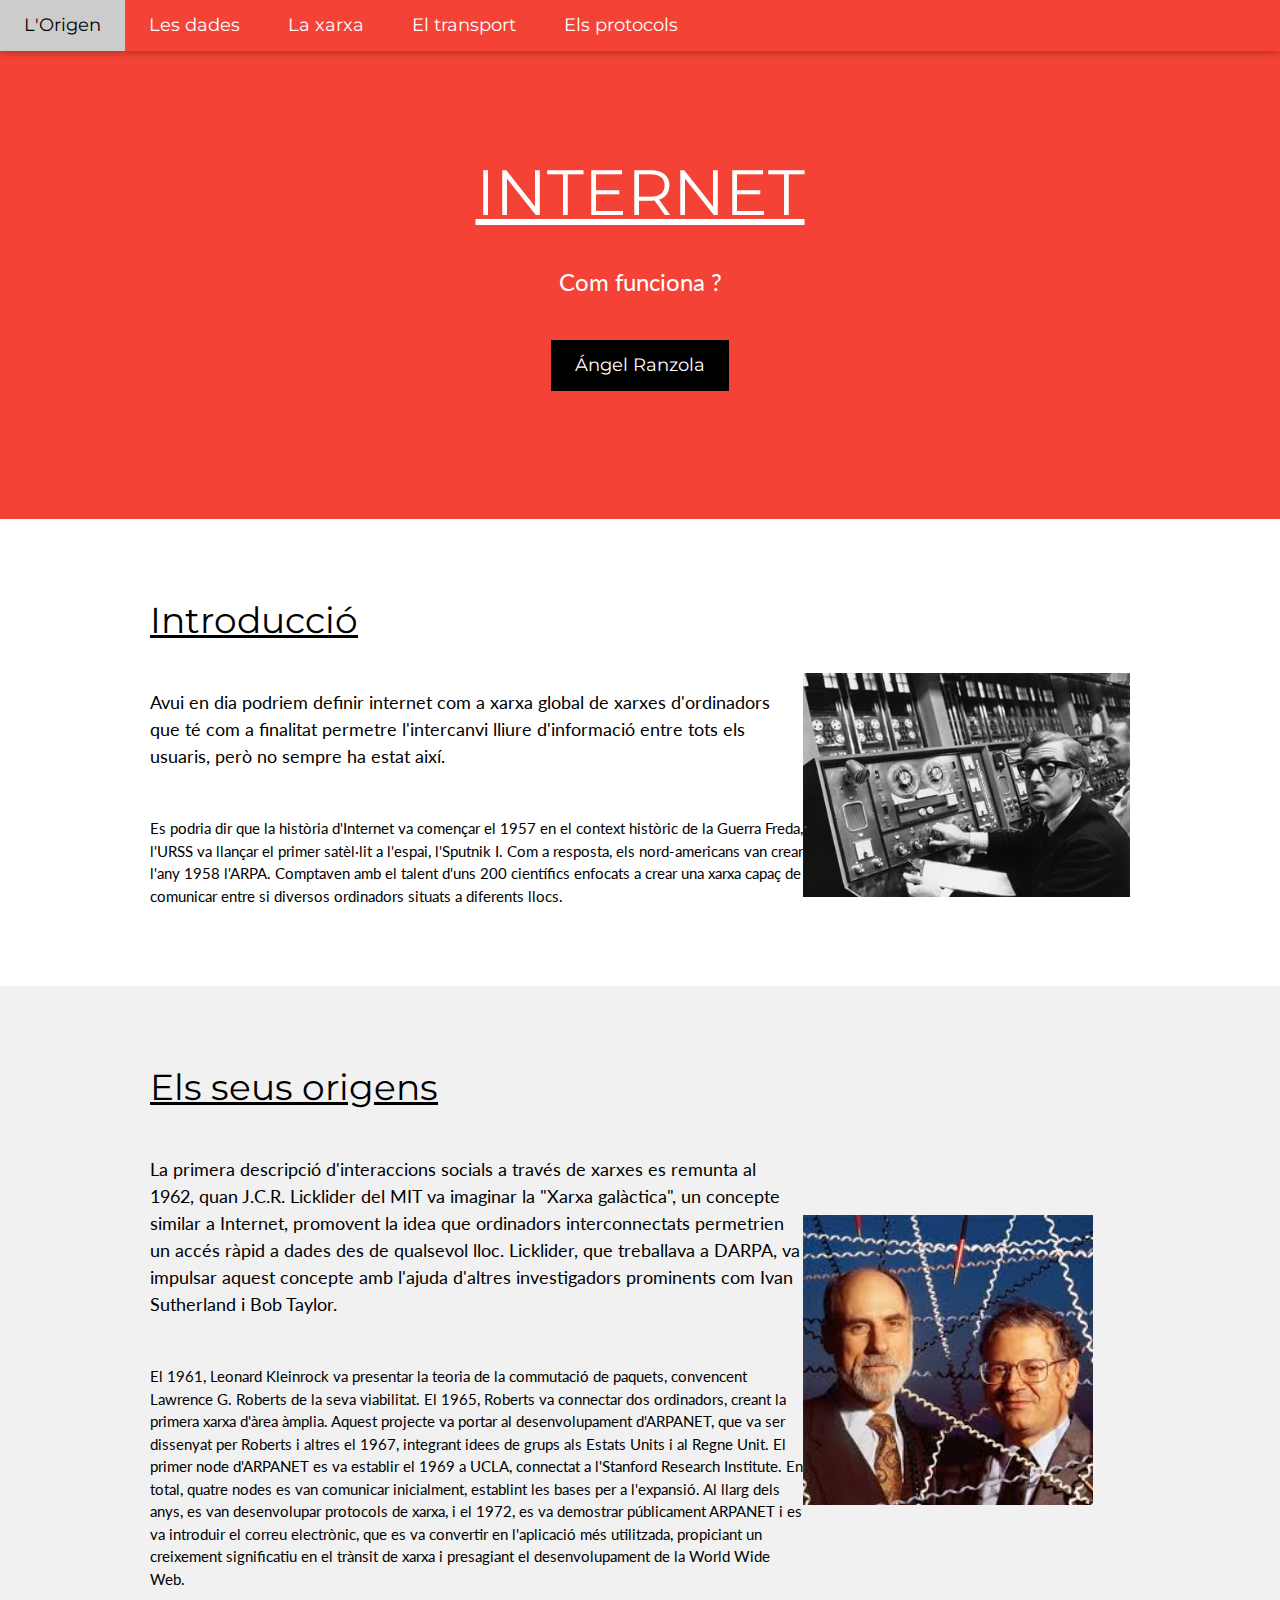
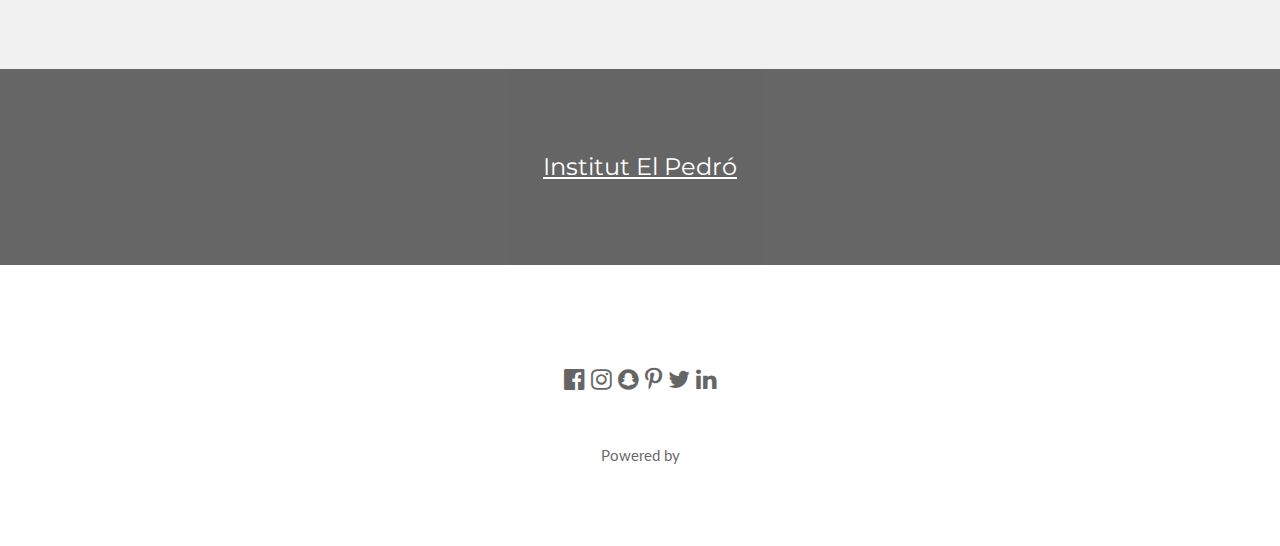
<file: index.html>
<!DOCTYPE html>
<html lang="en">
  <head>
    <title>W3.CSS Template</title>
    <meta charset="UTF-8" />
    <meta name="viewport" content="width=device-width, initial-scale=1" />
    <link rel="stylesheet" href="https://www.w3schools.com/w3css/4/w3.css" />
    <link
      rel="stylesheet"
      href="https://fonts.googleapis.com/css?family=Lato"
    />
    <link
      rel="stylesheet"
      href="https://fonts.googleapis.com/css?family=Montserrat"
    />
    <link
      rel="stylesheet"
      href="https://cdnjs.cloudflare.com/ajax/libs/font-awesome/4.7.0/css/font-awesome.min.css"
    />
    <link
    rel="stylesheet"
    href="styles.css"
    />
    <style>
      body,
      h1,
      h2,
      h3,
      h4,
      h5,
      h6 {
        font-family: "Lato", sans-serif;
      }
      .w3-bar,
      h1,
      button {
        font-family: "Montserrat", sans-serif;
      }
      .fa-anchor,
      .fa-coffee {
        font-size: 200px;
      }
    </style>
  </head>
  <body>
    <!-- Navbar -->
    <div class="w3-top">
      <div class="w3-bar w3-red w3-card w3-left-align w3-large">
        <a
          class="w3-bar-item w3-button w3-hide-medium w3-hide-large w3-right w3-padding-large w3-hover-white w3-large w3-red"
          href="javascript:void(0);"
          onclick="myFunction()"
          title="Toggle Navigation Menu"
          ><i class="fa fa-bars"></i
        ></a>
        <a
          href="index.html"
          class="w3-bar-item w3-button w3-padding-large w3-white"
          >L'Origen</a
        >
        <a
          href="Dades.html"
          class="w3-bar-item w3-button w3-hide-small w3-padding-large w3-hover-white"
          >Les dades</a
        >
        <a
          href="Xarxa.html"
          class="w3-bar-item w3-button w3-hide-small w3-padding-large w3-hover-white"
          >La xarxa</a
        >
        <a
          href="Transport.html"
          class="w3-bar-item w3-button w3-hide-small w3-padding-large w3-hover-white"
          >El transport</a
        >
        <a
          href="Protocols.html"
          class="w3-bar-item w3-button w3-hide-small w3-padding-large w3-hover-white"
          >Els protocols</a
        >
      </div>

      <!-- Navbar on small screens -->
      <div
        id="navDemo"
        class="w3-bar-block w3-white w3-hide w3-hide-large w3-hide-medium w3-large"
      >
        <a href="Dades.html" class="w3-bar-item w3-button w3-padding-large"
          >Les dades</a
        >
        <a href="Xarxa.html" class="w3-bar-item w3-button w3-padding-large"
          >La xarxa</a
        >
        <a href="Transport.html" class="w3-bar-item w3-button w3-padding-large"
          >El transport</a
        >
        <a href="Protocols.html" class="w3-bar-item w3-button w3-padding-large"
          >Els protocols</a
        >
      </div>
    </div>

    <!-- Header -->
    <header class="w3-container w3-red w3-center" style="padding: 128px 16px">
      <h1 class="w3-margin w3-jumbo">INTERNET</h1>
      <p class="w3-xlarge">Com funciona ?</p>
      <button
        class="w3-button w3-black w3-padding-large w3-large w3-margin-top"
      >
        Ángel Ranzola
      </button>
    </header>

    <!-- First Grid -->
    <div class="w3-row-padding w3-padding-64 w3-container">
      <div class="w3-content">
        <div class="w3-twothird">
          <h1>Introducció</h1>
          <h5 class="w3-padding-32">
            Avui en dia podriem definir internet com a xarxa global de xarxes
            d'ordinadors que té com a finalitat permetre l'intercanvi lliure
            d'informació entre tots els usuaris, però no sempre ha estat així.
          </h5>

          <p class="w3-text-black">
            Es podria dir que la història d'Internet va començar el 1957 en el
            context històric de la Guerra Freda, l'URSS va llançar el primer
            satèl·lit a l'espai, l'Sputnik I. Com a resposta, els nord-americans
            van crear l'any 1958 l'ARPA. Comptaven amb el talent d'uns 200
            científics enfocats a crear una xarxa capaç de comunicar entre si
            diversos ordinadors situats a diferents llocs.
          </p>
        </div>
        <div class= "">
        <br><br><br><br>
<img src="imatge/foto internet guerra fria.webp"
width=""
height=""
      
        <div class="w3-third w3-center"></div>
      </div>
    </div>
  </div>

    <!-- Second Grid -->
    <div class="w3-row-padding w3-light-grey w3-padding-64 w3-container">
      <div class="w3-content">
        <div class="w3-third w3-center">
        </div>
       
       
        <div class="w3-twothird">
          <h1>Els seus origens</h1>
          <h5 class="w3-padding-32">
            La primera descripció d'interaccions socials a través de xarxes es remunta al 1962, quan J.C.R. Licklider del MIT va imaginar la "Xarxa galàctica", un concepte similar a Internet, promovent la idea que ordinadors interconnectats permetrien un accés ràpid a dades des de qualsevol lloc. Licklider, que treballava a DARPA, va impulsar aquest concepte amb l'ajuda d'altres investigadors prominents com Ivan Sutherland i Bob Taylor.
          </h5>

          <p class="w3-text-black">
            El 1961, Leonard Kleinrock va presentar la teoria de la commutació de paquets, convencent Lawrence G. Roberts de la seva viabilitat. El 1965, Roberts va connectar dos ordinadors, creant la primera xarxa d'àrea àmplia. Aquest projecte va portar al desenvolupament d'ARPANET, que va ser dissenyat per Roberts i altres el 1967, integrant idees de grups als Estats Units i al Regne Unit.
            
            El primer node d'ARPANET es va establir el 1969 a UCLA, connectat a l'Stanford Research Institute. En total, quatre nodes es van comunicar inicialment, establint les bases per a l'expansió. Al llarg dels anys, es van desenvolupar protocols de xarxa, i el 1972, es va demostrar públicament ARPANET i es va introduir el correu electrònic, que es va convertir en l'aplicació més utilitzada, propiciant un creixement significatiu en el trànsit de xarxa i presagiant el desenvolupament de la World Wide Web.
          </p>
        </div>
        <div class= "espaiat">
        <br><br><br><br><br><br>
        <img src="imatge/foto mes vertical de informatica bob khan.jpeg"
        width="290"
        >
        </div>
      </div>
    </div>

    <div class="w3-container w3-black w3-center w3-opacity w3-padding-64">
      <h1 class="w3-margin w3-xlarge">Institut El Pedró</h1>
    </div>

    <!-- Footer -->
    <footer class="w3-container w3-padding-64 w3-center w3-opacity">
      <div class="w3-xlarge w3-padding-32">
        <i class="fa fa-facebook-official w3-hover-opacity"></i>
        <i class="fa fa-instagram w3-hover-opacity"></i>
        <i class="fa fa-snapchat w3-hover-opacity"></i>
        <i class="fa fa-pinterest-p w3-hover-opacity"></i>
        <i class="fa fa-twitter w3-hover-opacity"></i>
        <i class="fa fa-linkedin w3-hover-opacity"></i>
      </div>
      <p>
        Powered by
</file>
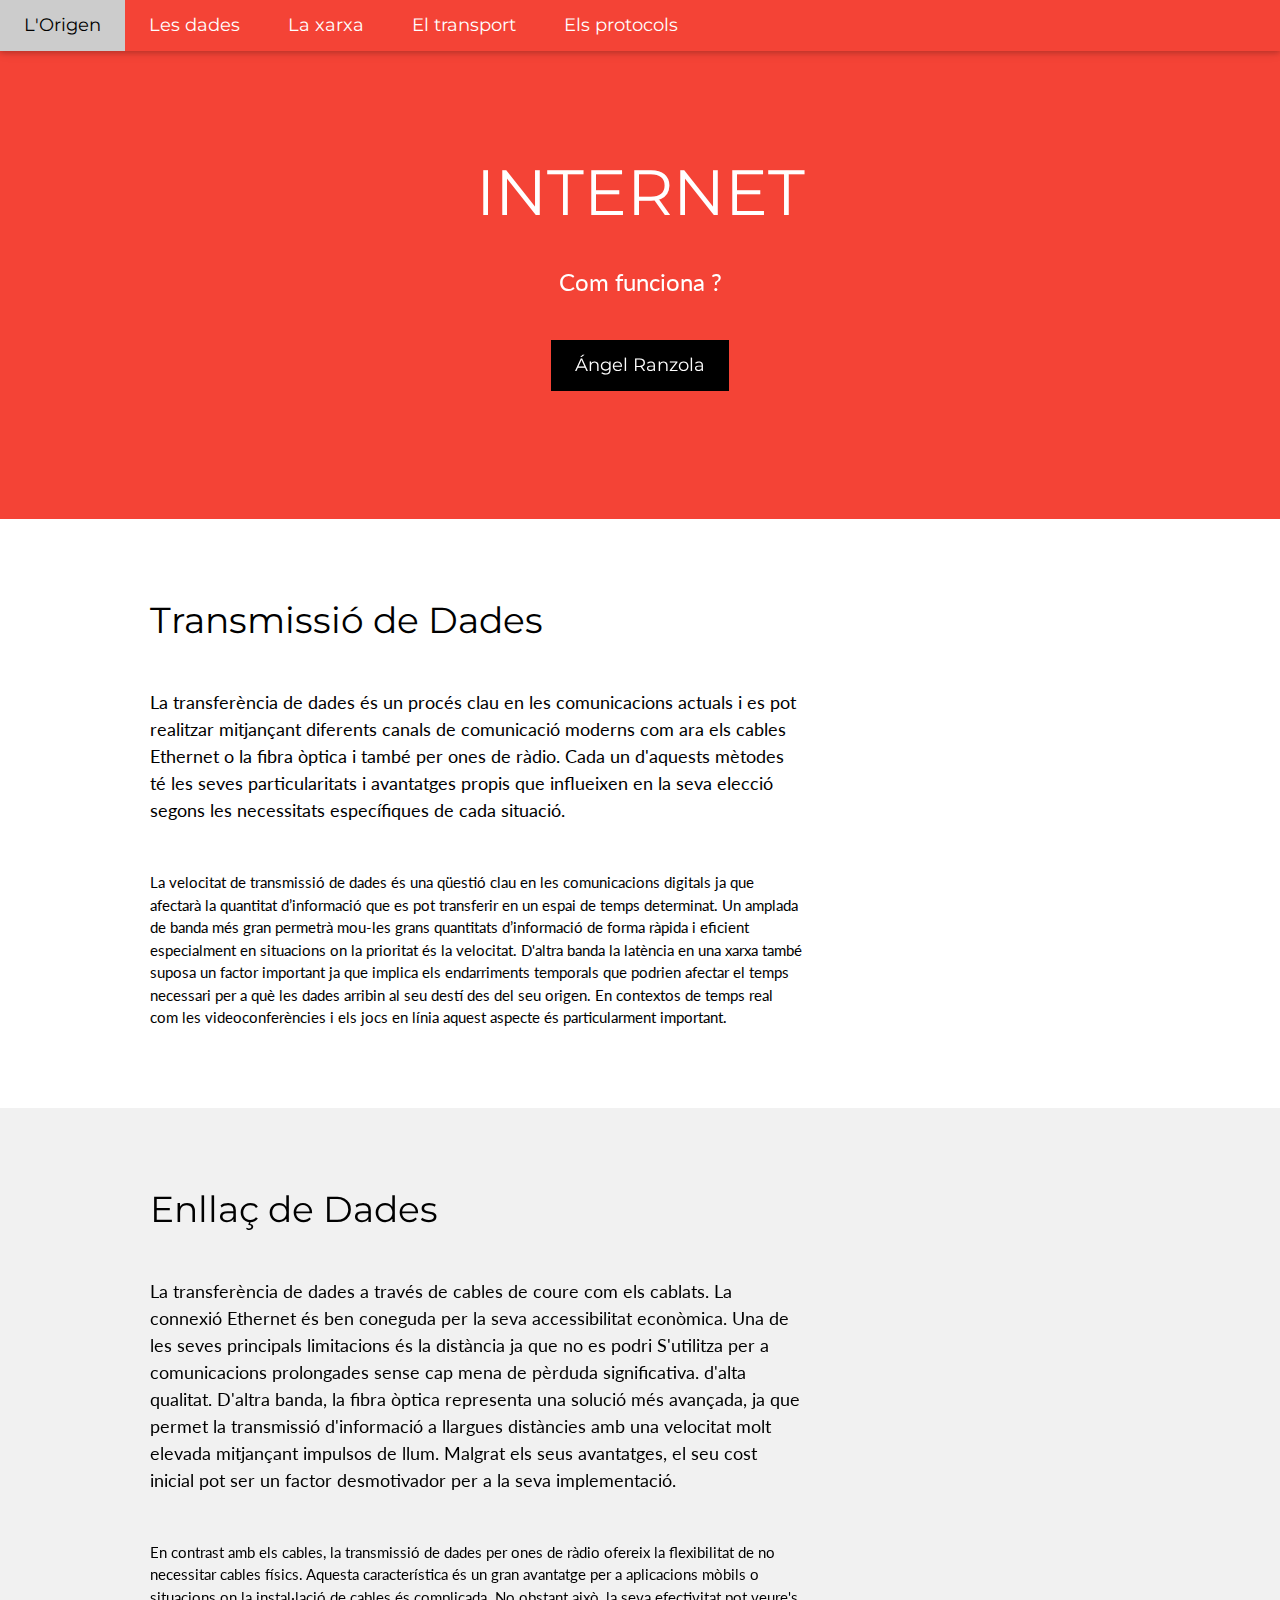
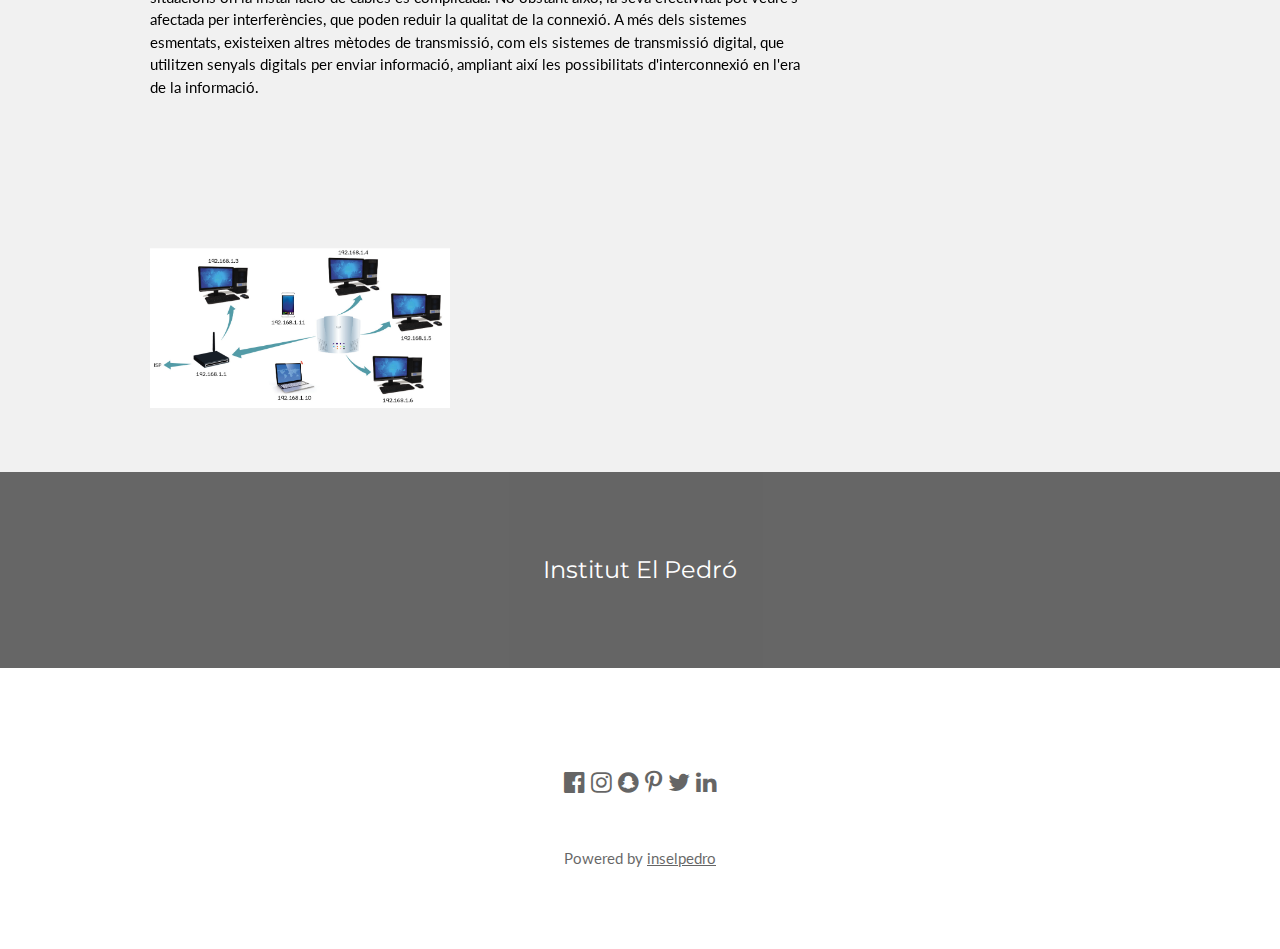
<file: Dades.html>
<!DOCTYPE html>
<html lang="en">
  <head>
    <title>W3.CSS Template</title>
    <meta charset="UTF-8" />
    <meta name="viewport" content="width=device-width, initial-scale=1" />
    <link rel="stylesheet" href="https://www.w3schools.com/w3css/4/w3.css" />
    <link
      rel="stylesheet"
      href="https://fonts.googleapis.com/css?family=Lato"
    />
    <link
      rel="stylesheet"
      href="https://fonts.googleapis.com/css?family=Montserrat"
    />
    <link
      rel="stylesheet"
      href="https://cdnjs.cloudflare.com/ajax/libs/font-awesome/4.7.0/css/font-awesome.min.css"
    />
    <style>
      body,
      h1,
      h2,
      h3,
      h4,
      h5,
      h6 {
        font-family: "Lato", sans-serif;
      }
      .w3-bar,
      h1,
      button {
        font-family: "Montserrat", sans-serif;
      }
      .fa-anchor,
      .fa-coffee {
        font-size: 200px;
      }
    </style>
  </head>
  <body>
    <!-- Navbar -->
    <div class="w3-top">
      <div class="w3-bar w3-red w3-card w3-left-align w3-large">
        <a
          class="w3-bar-item w3-button w3-hide-medium w3-hide-large w3-right w3-padding-large w3-hover-white w3-large w3-red"
          href="javascript:void(0);"
          onclick="myFunction()"
          title="Toggle Navigation Menu"
          ><i class="fa fa-bars"></i
        ></a>
        <a
          href="index.html"
          class="w3-bar-item w3-button w3-padding-large w3-white"
          >L'Origen</a
        >
        <a
          href="Dades.html"
          class="w3-bar-item w3-button w3-hide-small w3-padding-large w3-hover-white"
          >Les dades</a
        >
        <a
          href="Xarxa.html"
          class="w3-bar-item w3-button w3-hide-small w3-padding-large w3-hover-white"
          >La xarxa</a
        >
        <a
          href="Transport.html"
          class="w3-bar-item w3-button w3-hide-small w3-padding-large w3-hover-white"
          >El transport</a
        >
        <a
          href="Protocols.html"
          class="w3-bar-item w3-button w3-hide-small w3-padding-large w3-hover-white"
          >Els protocols</a
        >
      </div>

      <!-- Navbar on small screens -->
      <div
        id="navDemo"
        class="w3-bar-block w3-white w3-hide w3-hide-large w3-hide-medium w3-large"
      >
        <a href="Dades.html" class="w3-bar-item w3-button w3-padding-large"
          >Les dades</a
        >
        <a href="Xarxa.html" class="w3-bar-item w3-button w3-padding-large"
          >La xarxa</a
        >
        <a href="Transport.html" class="w3-bar-item w3-button w3-padding-large"
          >El transport</a
        >
        <a href="Protocols.html" class="w3-bar-item w3-button w3-padding-large"
          >Els protocols</a
        >
      </div>
    </div>

    <!-- Header -->
    <header class="w3-container w3-red w3-center" style="padding: 128px 16px">
      <h1 class="w3-margin w3-jumbo">INTERNET</h1>
      <p class="w3-xlarge">Com funciona ?</p>
      <button
        class="w3-button w3-black w3-padding-large w3-large w3-margin-top"
      >
        Ángel Ranzola
      </button>
    </header>

    <!-- First Grid -->
    <div class="w3-row-padding w3-padding-64 w3-container">
      <div class="w3-content">
        <div class="w3-twothird">
          <h1>Transmissió de Dades</h1>
          <h5 class="w3-padding-32">
            La transferència de dades és un procés clau en les comunicacions
            actuals i es pot realitzar mitjançant diferents canals de
            comunicació moderns com ara els cables Ethernet o la fibra òptica i
            també per ones de ràdio. Cada un d'aquests mètodes té les seves
            particularitats i avantatges propis que influeixen en la seva
            elecció segons les necessitats específiques de cada situació.
          </h5>

          <p class="w3-text-black">
            La velocitat de transmissió de dades és una qüestió clau en les
            comunicacions digitals ja que afectarà la quantitat d’informació que
            es pot transferir en un espai de temps determinat. Un amplada de
            banda més gran permetrà mou-les grans quantitats d’informació de
            forma ràpida i eficient especialment en situacions on la prioritat
            és la velocitat. D'altra banda la latència en una xarxa també suposa
            un factor important ja que implica els endarriments temporals que
            podrien afectar el temps necessari per a què les dades arribin al
            seu destí des del seu origen. En contextos de temps real com les
            videoconferències i els jocs en línia aquest aspecte és
            particularment important.
          </p>
        </div>
        <br><br><br><br><br>
        <div class="w3-third w3-center">
          <iframe width="560" height="315" src="https://www.youtube.com/embed/ZhEf7e4kopM?si=B4VVkpeeT-XYyfg-" title="YouTube video player" frameborder="0" allow="accelerometer; autoplay; clipboard-write; encrypted-media; gyroscope; picture-in-picture; web-share" referrerpolicy="strict-origin-when-cross-origin" allowfullscreen></iframe>
        </div>
      </div>
    </div>

    <!-- Second Grid -->
    <div class="w3-row-padding w3-light-grey w3-padding-64 w3-container">
      <div class="w3-content">
        <div class="w3-third w3-center">
        </div>
       
       
        <div class="w3-twothird">
          <h1>Enllaç de Dades</h1>
          <h5 class="w3-padding-32">
            La transferència de dades a través de cables de coure com els
            cablats. La connexió Ethernet és ben coneguda per la seva
            accessibilitat econòmica. Una de les seves principals limitacions és
            la distància ja que no es podri S'utilitza per a comunicacions
            prolongades sense cap mena de pèrduda significativa. d'alta
            qualitat. D'altra banda, la fibra òptica representa una solució més
            avançada, ja que permet la transmissió d'informació a llargues
            distàncies amb una velocitat molt elevada mitjançant impulsos de
            llum. Malgrat els seus avantatges, el seu cost inicial pot ser un
            factor desmotivador per a la seva implementació.
          </h5>

          <p class="w3-text-black">
            En contrast amb els cables, la transmissió de dades per ones de
            ràdio ofereix la flexibilitat de no necessitar cables físics.
            Aquesta característica és un gran avantatge per a aplicacions mòbils
            o situacions on la instal·lació de cables és complicada. No obstant
            això, la seva efectivitat pot veure's afectada per interferències,
            que poden reduir la qualitat de la connexió. A més dels sistemes
            esmentats, existeixen altres mètodes de transmissió, com els
            sistemes de transmissió digital, que utilitzen senyals digitals per
            enviar informació, ampliant així les possibilitats d'interconnexió
            en l'era de la informació.
          </p>
          <div class= "espaiat">
            <br><br><br><br><br><br>
            <img src="imatge/transmisiodedades1.png"
            width="300"
            >
          </div>
        </div>
      </div>
    </div>
  

    <div class="w3-container w3-black w3-center w3-opacity w3-padding-64">
      <h1 class="w3-margin w3-xlarge">Institut El Pedró</h1>
    </div>

    <!-- Footer -->
    <footer class="w3-container w3-padding-64 w3-center w3-opacity">
      <div class="w3-xlarge w3-padding-32">
        <i class="fa fa-facebook-official w3-hover-opacity"></i>
        <i class="fa fa-instagram w3-hover-opacity"></i>
        <i class="fa fa-snapchat w3-hover-opacity"></i>
        <i class="fa fa-pinterest-p w3-hover-opacity"></i>
        <i class="fa fa-twitter w3-hover-opacity"></i>
        <i class="fa fa-linkedin w3-hover-opacity"></i>
      </div>
      <p>
        Powered by
        <a href="https://agora.xtec.cat/ieslescala/" target="_blank"
          >inselpedro</a
        >
      </p>
    </footer>

    <script>
      // Used to toggle the menu on small screens when clicking on the menu button
      function myFunction() {
        var x = document.getElementById("navDemo");
        if (x.className.indexOf("w3-show") == -1) {
          x.className += " w3-show";
        } else {
          x.className = x.className.replace(" w3-show", "");
        }
      }
    </script>
  </body>
</html>
</file>
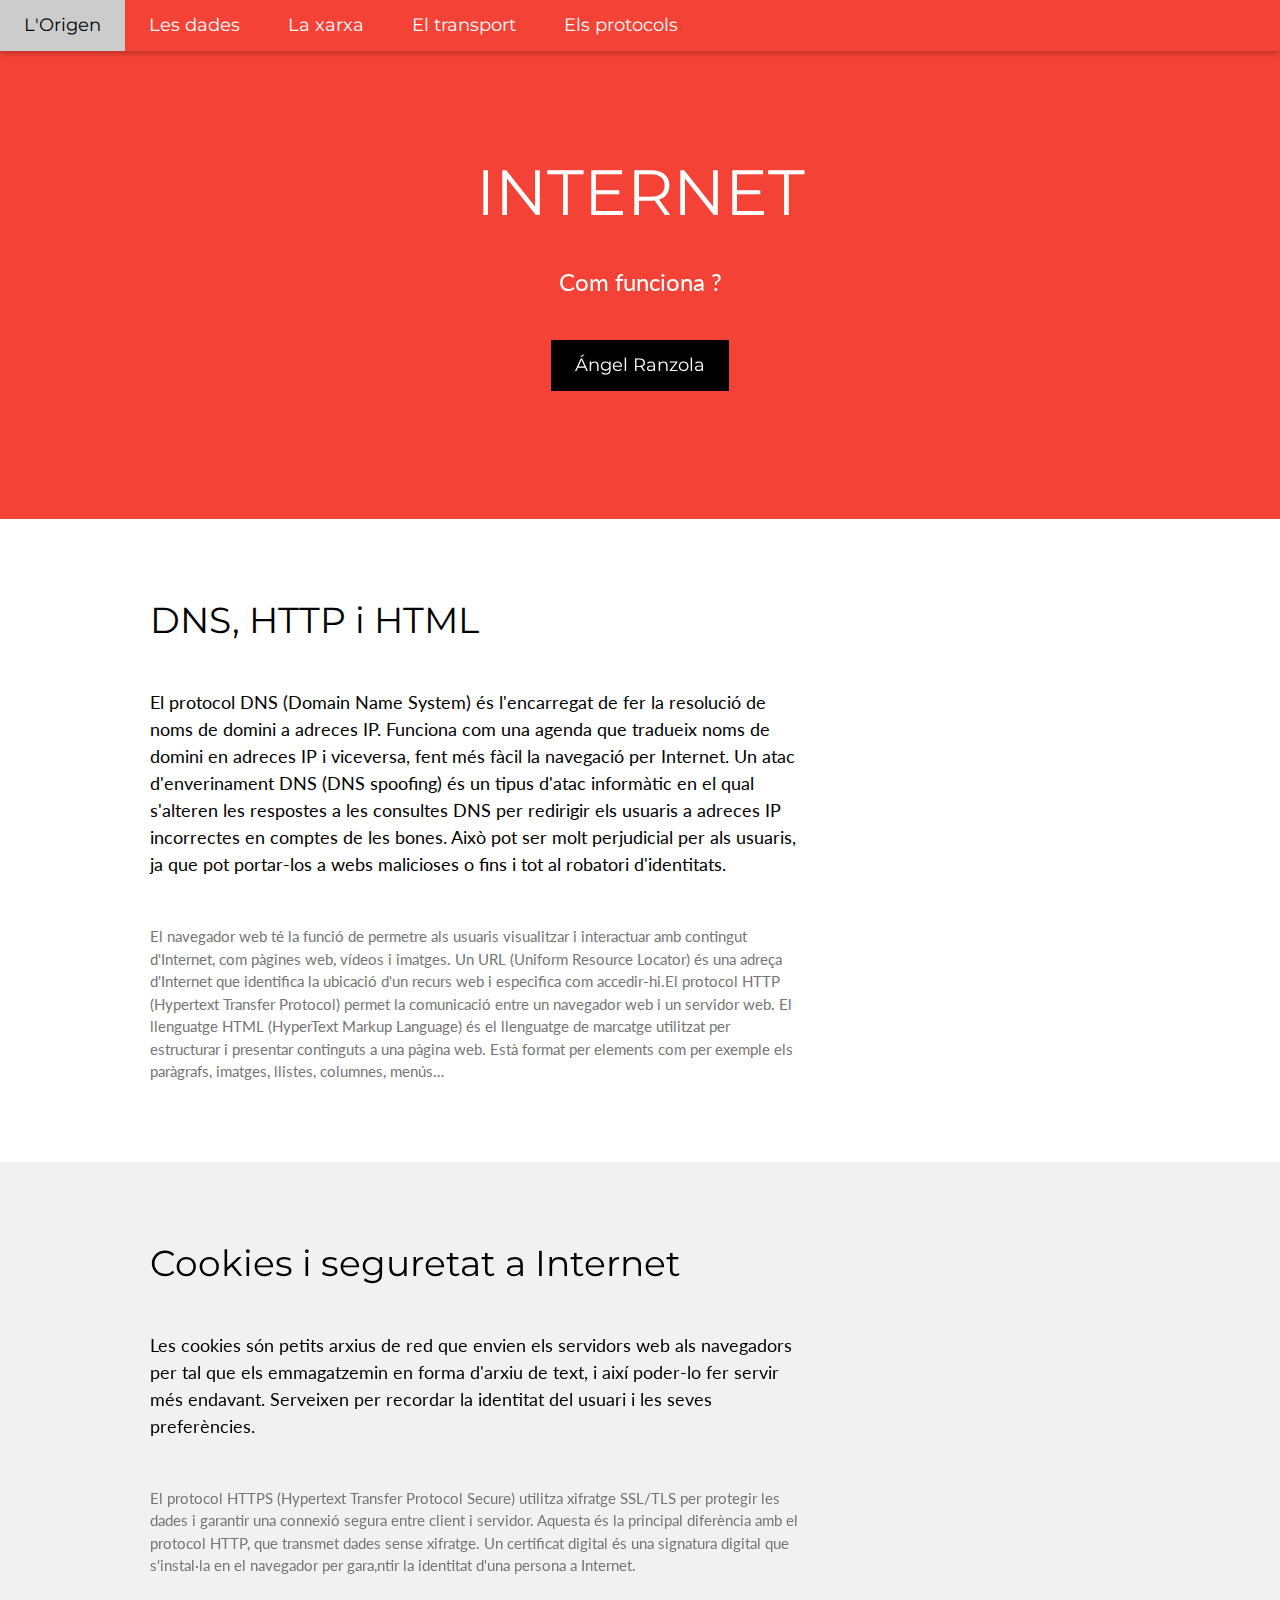
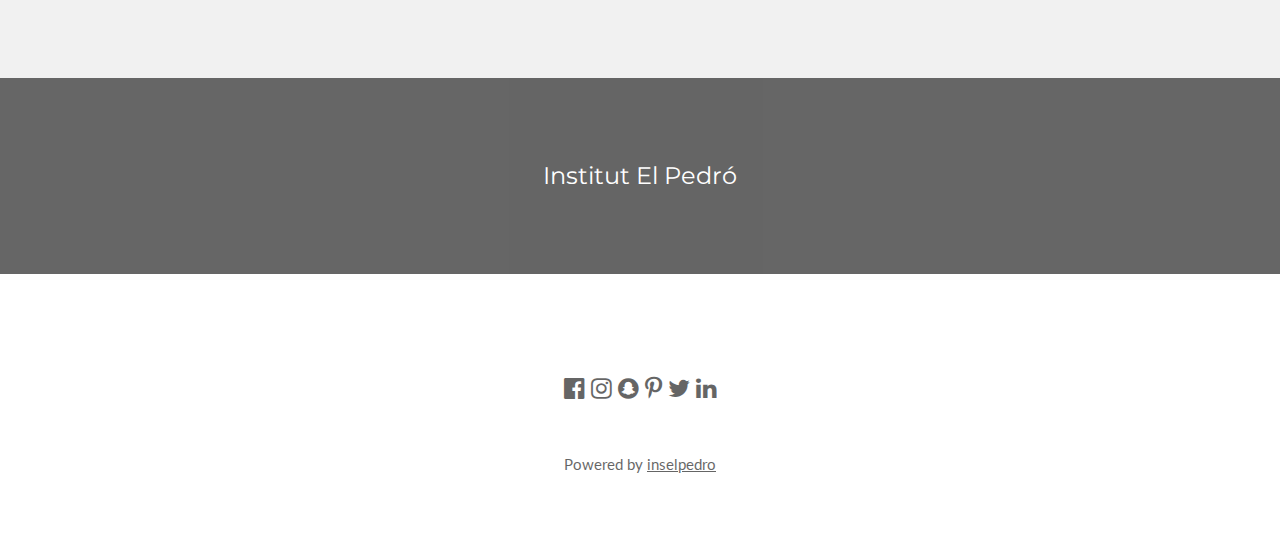
<file: Protocols.html>
<!DOCTYPE html>
<html lang="en">
  <head>
    <title>W3.CSS Template</title>
    <meta charset="UTF-8" />
    <meta name="viewport" content="width=device-width, initial-scale=1" />
    <link rel="stylesheet" href="https://www.w3schools.com/w3css/4/w3.css" />
    <link
      rel="stylesheet"
      href="https://fonts.googleapis.com/css?family=Lato"
    />
    <link
      rel="stylesheet"
      href="https://fonts.googleapis.com/css?family=Montserrat"
    />
    <link
      rel="stylesheet"
      href="https://cdnjs.cloudflare.com/ajax/libs/font-awesome/4.7.0/css/font-awesome.min.css"
    />
    <style>
      body,
      h1,
      h2,
      h3,
      h4,
      h5,
      h6 {
        font-family: "Lato", sans-serif;
      }
      .w3-bar,
      h1,
      button {
        font-family: "Montserrat", sans-serif;
      }
      .fa-anchor,
      .fa-coffee {
        font-size: 200px;
      }
    </style>
  </head>
  <body>
    <!-- Navbar -->
    <div class="w3-top">
      <div class="w3-bar w3-red w3-card w3-left-align w3-large">
        <a
          class="w3-bar-item w3-button w3-hide-medium w3-hide-large w3-right w3-padding-large w3-hover-white w3-large w3-red"
          href="javascript:void(0);"
          onclick="myFunction()"
          title="Toggle Navigation Menu"
          ><i class="fa fa-bars"></i
        ></a>
        <a
          href="index.html"
          class="w3-bar-item w3-button w3-padding-large w3-white"
          >L'Origen</a
        >
        <a
          href="Dades.html"
          class="w3-bar-item w3-button w3-hide-small w3-padding-large w3-hover-white"
          >Les dades</a
        >
        <a
          href="Xarxa.html"
          class="w3-bar-item w3-button w3-hide-small w3-padding-large w3-hover-white"
          >La xarxa</a
        >
        <a
          href="Transport.html"
          class="w3-bar-item w3-button w3-hide-small w3-padding-large w3-hover-white"
          >El transport</a
        >
        <a
          href="Protocols.html"
          class="w3-bar-item w3-button w3-hide-small w3-padding-large w3-hover-white"
          >Els protocols</a
        >
      </div>

      <!-- Navbar on small screens -->
      <div
        id="navDemo"
        class="w3-bar-block w3-white w3-hide w3-hide-large w3-hide-medium w3-large"
      >
        <a href="Dades.html" class="w3-bar-item w3-button w3-padding-large"
          >Les dades</a
        >
        <a href="Xarxa.html" class="w3-bar-item w3-button w3-padding-large"
          >La xarxa</a
        >
        <a href="Transport.html" class="w3-bar-item w3-button w3-padding-large"
          >El transport</a
        >
        <a href="Protocols.html" class="w3-bar-item w3-button w3-padding-large"
          >Els protocols</a
        >
      </div>
    </div>

    <!-- Header -->
    <header class="w3-container w3-red w3-center" style="padding: 128px 16px">
      <h1 class="w3-margin w3-jumbo">INTERNET</h1>
      <p class="w3-xlarge">Com funciona ?</p>
      <button
        class="w3-button w3-black w3-padding-large w3-large w3-margin-top"
      >
        Ángel Ranzola
      </button>
    </header>

    <!-- First Grid -->
    <div class="w3-row-padding w3-padding-64 w3-container">
      <div class="w3-content">
        <div class="w3-twothird">
          <h1>DNS, HTTP i HTML</h1>
          <h5 class="w3-padding-32">
            El protocol DNS (Domain Name System) és l'encarregat de fer la resolució de noms de domini a adreces IP. Funciona com una agenda que tradueix noms de domini en adreces IP i viceversa, fent més fàcil la navegació per Internet. Un atac d'enverinament DNS (DNS spoofing) és un tipus d'atac informàtic en el qual s'alteren les respostes a les consultes DNS per redirigir els usuaris a adreces IP incorrectes en comptes de les bones. Això pot ser molt perjudicial per als usuaris, ja que pot portar-los a webs malicioses o fins i tot al robatori d'identitats.

          </h5>

          <p class="w3-text-grey">
            El navegador web té la funció de permetre als usuaris visualitzar i interactuar amb contingut d'Internet, com pàgines web, vídeos i imatges. Un URL (Uniform Resource Locator) és una adreça d'Internet que identifica la ubicació d'un recurs web i especifica com accedir-hi.El protocol HTTP (Hypertext Transfer Protocol) permet la comunicació entre un navegador web i un servidor web. El llenguatge HTML (HyperText Markup Language) és el llenguatge de marcatge utilitzat per estructurar i presentar continguts a una pàgina web. Està format per elements com per exemple els paràgrafs, imatges, llistes, columnes, menús…

          </p>
        </div>
        <br><br><br><br><br>
        <div class="w3-third w3-center">
          <iframe width="560" height="315" src="https://www.youtube.com/embed/kBXQZMmiA4s?si=N2YZkENGxCUvAZcy" title="YouTube video player" frameborder="0" allow="accelerometer; autoplay; clipboard-write; encrypted-media; gyroscope; picture-in-picture; web-share" referrerpolicy="strict-origin-when-cross-origin" allowfullscreen></iframe>
        </div>
      </div>
    </div>

    <!-- Second Grid -->
    <div class="w3-row-padding w3-light-grey w3-padding-64 w3-container">
      <div class="w3-content">
        <div class="w3-third w3-center">
        </div>

        <div class="w3-twothird">
          <h1>Cookies i seguretat a Internet
          </h1>
          <h5 class="w3-padding-32">
            Les cookies són petits arxius de red que envien els servidors web als navegadors per tal que els emmagatzemin en forma d'arxiu de text, i així poder-lo fer servir més endavant. Serveixen per recordar la identitat del usuari i les seves preferències.

          </h5>

          <p class="w3-text-grey">
            El protocol HTTPS (Hypertext Transfer Protocol Secure) utilitza xifratge SSL/TLS per protegir les dades i garantir una connexió segura entre client i servidor. Aquesta és la principal diferència amb el protocol HTTP, que transmet dades sense xifratge. Un certificat digital és una signatura digital que s'instal·la en el navegador per gara,ntir la identitat d'una persona a Internet.

          </p>
        </div>
        <br><br><br>
        <div class="w3-third w3-center">
          <iframe width="560" height="315" src="https://www.youtube.com/embed/LVV_93mBfSU?si=uKDUizMQQBkYIyfJ" title="YouTube video player" frameborder="0" allow="accelerometer; autoplay; clipboard-write; encrypted-media; gyroscope; picture-in-picture; web-share" referrerpolicy="strict-origin-when-cross-origin" allowfullscreen></iframe>
        </div>
      </div>
    </div>

    <div class="w3-container w3-black w3-center w3-opacity w3-padding-64">
      <h1 class="w3-margin w3-xlarge">Institut El Pedró</h1>
    </div>

    <!-- Footer -->
    <footer class="w3-container w3-padding-64 w3-center w3-opacity">
      <div class="w3-xlarge w3-padding-32">
        <i class="fa fa-facebook-official w3-hover-opacity"></i>
        <i class="fa fa-instagram w3-hover-opacity"></i>
        <i class="fa fa-snapchat w3-hover-opacity"></i>
        <i class="fa fa-pinterest-p w3-hover-opacity"></i>
        <i class="fa fa-twitter w3-hover-opacity"></i>
        <i class="fa fa-linkedin w3-hover-opacity"></i>
      </div>
      <p>
        Powered by
        <a href="https://agora.xtec.cat/ieslescala/" target="_blank"
          >inselpedro</a
        >
      </p>
    </footer>

    <script>
      // Used to toggle the menu on small screens when clicking on the menu button
      function myFunction() {
        var x = document.getElementById("navDemo");
        if (x.className.indexOf("w3-show") == -1) {
          x.className += " w3-show";
        } else {
          x.className = x.className.replace(" w3-show", "");
        }
      }
    </script>
  </body>
</html>
</file>
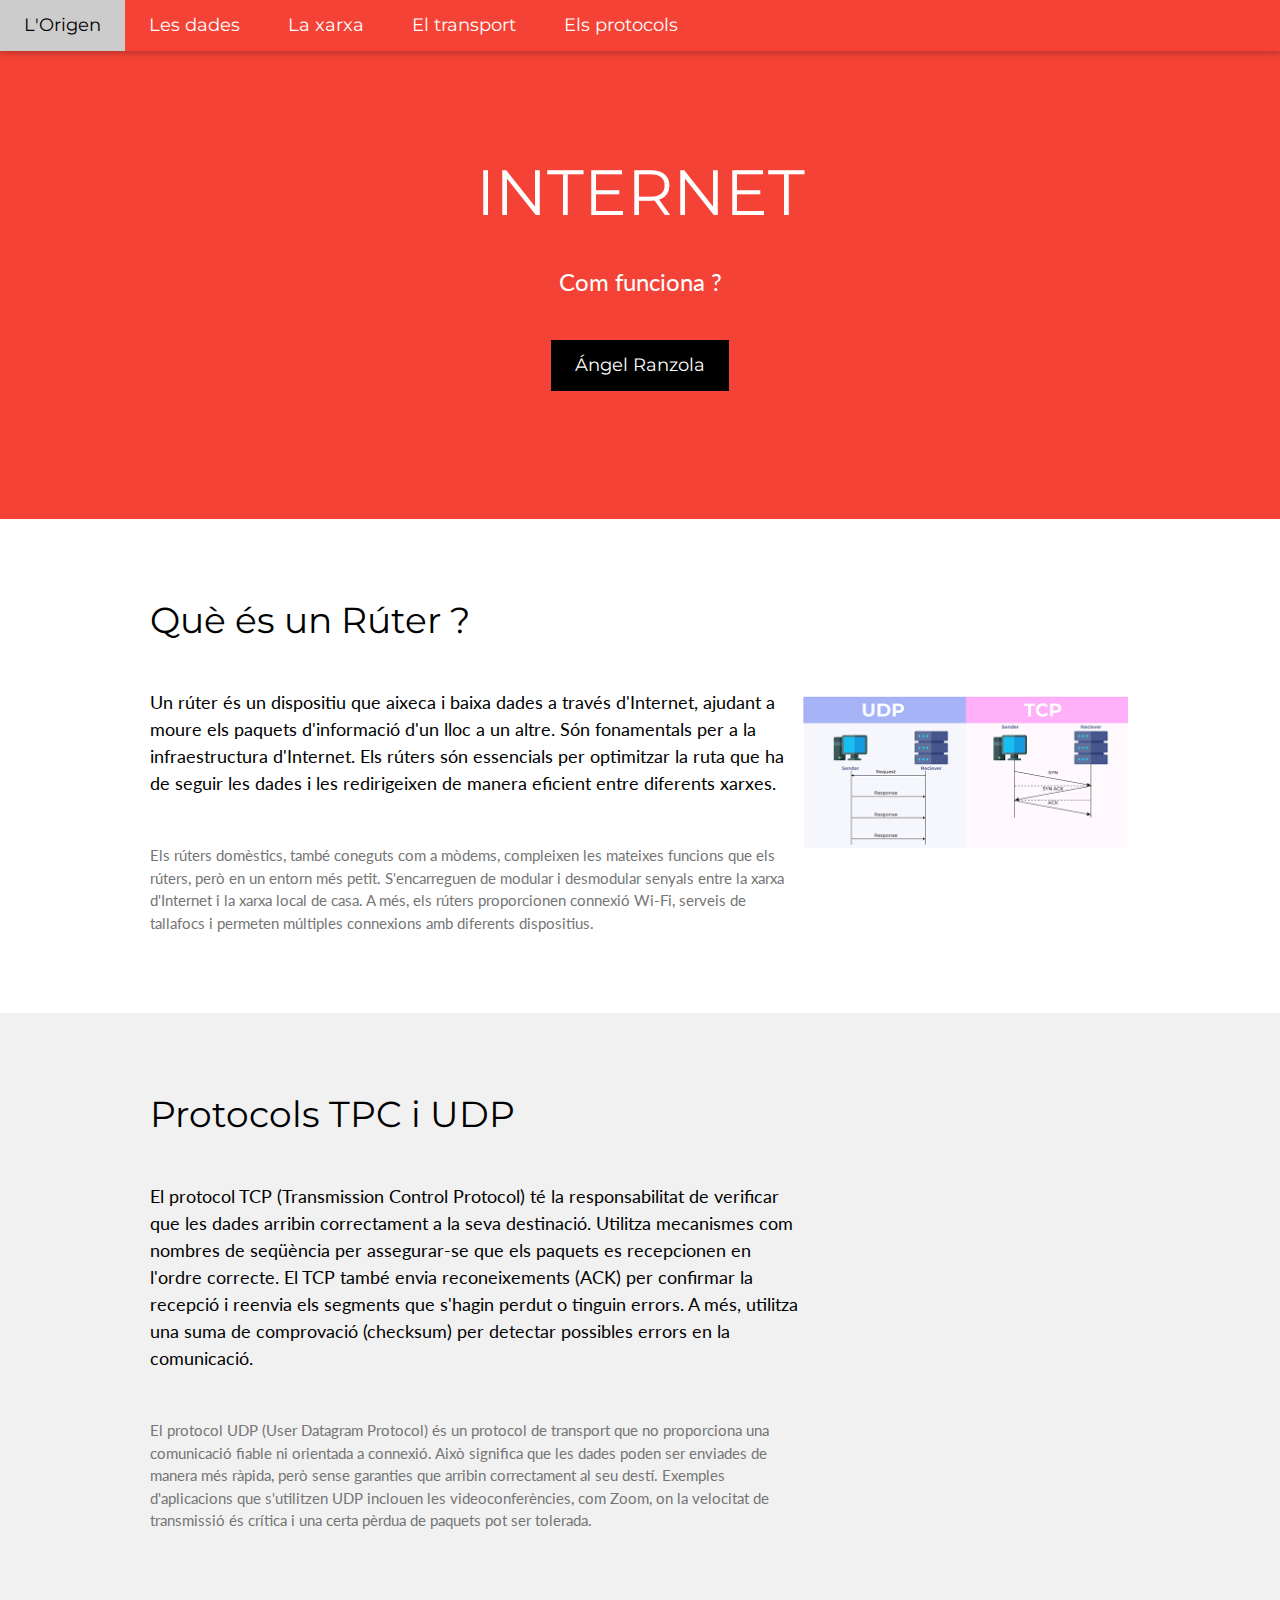
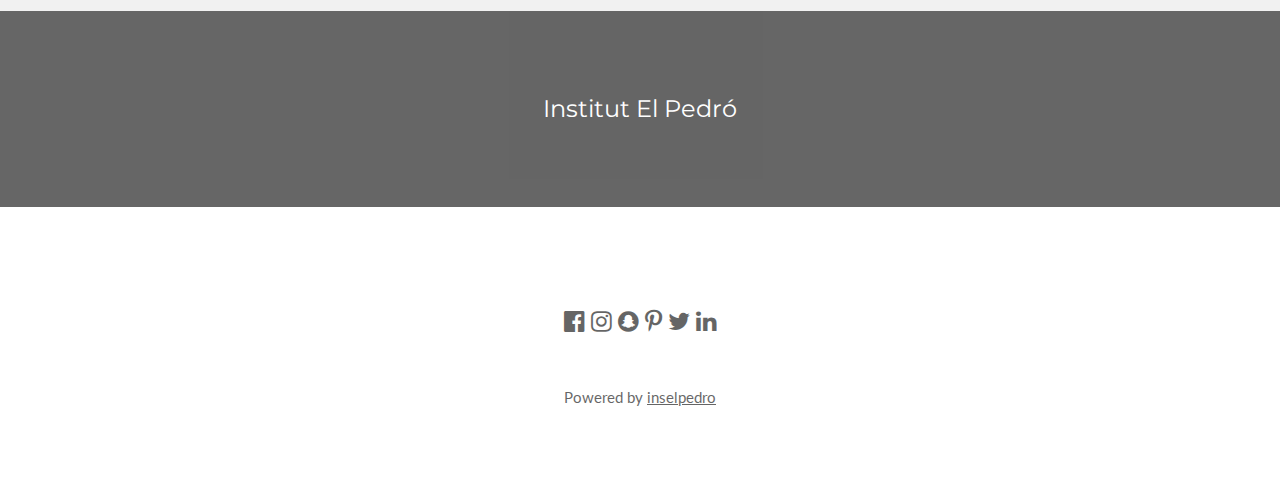
<file: Transport.html>
<!DOCTYPE html>
<html lang="en">
  <head>
    <title>W3.CSS Template</title>
    <meta charset="UTF-8" />
    <meta name="viewport" content="width=device-width, initial-scale=1" />
    <link rel="stylesheet" href="https://www.w3schools.com/w3css/4/w3.css" />
    <link
      rel="stylesheet"
      href="https://fonts.googleapis.com/css?family=Lato"
    />
    <link
      rel="stylesheet"
      href="https://fonts.googleapis.com/css?family=Montserrat"
    />
    <link
      rel="stylesheet"
      href="https://cdnjs.cloudflare.com/ajax/libs/font-awesome/4.7.0/css/font-awesome.min.css"
    />
    <style>
      body,
      h1,
      h2,
      h3,
      h4,
      h5,
      h6 {
        font-family: "Lato", sans-serif;
      }
      .w3-bar,
      h1,
      button {
        font-family: "Montserrat", sans-serif;
      }
      .fa-anchor,
      .fa-coffee {
        font-size: 200px;
      }
    </style>
  </head>
  <body>
    <!-- Navbar -->
    <div class="w3-top">
      <div class="w3-bar w3-red w3-card w3-left-align w3-large">
        <a
          class="w3-bar-item w3-button w3-hide-medium w3-hide-large w3-right w3-padding-large w3-hover-white w3-large w3-red"
          href="javascript:void(0);"
          onclick="myFunction()"
          title="Toggle Navigation Menu"
          ><i class="fa fa-bars"></i
        ></a>
        <a
          href="index.html"
          class="w3-bar-item w3-button w3-padding-large w3-white"
          >L'Origen</a
        >
        <a
          href="Dades.html"
          class="w3-bar-item w3-button w3-hide-small w3-padding-large w3-hover-white"
          >Les dades</a
        >
        <a
          href="Xarxa.html"
          class="w3-bar-item w3-button w3-hide-small w3-padding-large w3-hover-white"
          >La xarxa</a
        >
        <a
          href="Transport.html"
          class="w3-bar-item w3-button w3-hide-small w3-padding-large w3-hover-white"
          >El transport</a
        >
        <a
          href="Protocols.html"
          class="w3-bar-item w3-button w3-hide-small w3-padding-large w3-hover-white"
          >Els protocols</a
        >
      </div>

      <!-- Navbar on small screens -->
      <div
        id="navDemo"
        class="w3-bar-block w3-white w3-hide w3-hide-large w3-hide-medium w3-large"
      >
        <a href="Dades.html" class="w3-bar-item w3-button w3-padding-large"
          >Les dades</a
        >
        <a href="Xarxa.html" class="w3-bar-item w3-button w3-padding-large"
          >La xarxa</a
        >
        <a href="Transport.html" class="w3-bar-item w3-button w3-padding-large"
          >El transport</a
        >
        <a href="Protocols.html" class="w3-bar-item w3-button w3-padding-large"
          >Els protocols</a
        >
      </div>
    </div>

    <!-- Header -->
    <header class="w3-container w3-red w3-center" style="padding: 128px 16px">
      <h1 class="w3-margin w3-jumbo">INTERNET</h1>
      <p class="w3-xlarge">Com funciona ?</p>
      <button
        class="w3-button w3-black w3-padding-large w3-large w3-margin-top"
      >
        Ángel Ranzola
      </button>
    </header>

    <!-- First Grid -->
    <div class="w3-row-padding w3-padding-64 w3-container">
      <div class="w3-content">
        <div class="w3-twothird">
          <h1>Què és un Rúter ?</h1>
          <h5 class="w3-padding-32">
            Un rúter és un dispositiu que aixeca i baixa dades a través d'Internet, ajudant a moure els paquets d'informació d'un lloc a un altre. Són fonamentals per a la infraestructura d'Internet.
            Els rúters són essencials per optimitzar la ruta que ha de seguir les dades i les redirigeixen de manera eficient entre diferents xarxes.
            
          </h5>

          <p class="w3-text-grey">
           
Els rúters domèstics, també coneguts com a mòdems, compleixen les mateixes funcions que els rúters, però en un entorn més petit. S'encarreguen de modular i desmodular senyals entre la xarxa d'Internet i la xarxa local de casa. A més, els rúters proporcionen connexió Wi-Fi, serveis de tallafocs i permeten múltiples connexions amb diferents dispositius.


          </p>
        </div>
        <div class= "espaiat">
          <br><br><br><br><br>
          <img src="imatge/tpcudp.png"
          width="325">   
        </div> 
      </div>
    </div>
  </div>

       
    <!-- Second Grid -->
    <div class="w3-row-padding w3-light-grey w3-padding-64 w3-container">
      <div class="w3-content">
        <div class="w3-third w3-center">
        </div>

        <div class="w3-twothird">
          <h1>Protocols TPC i UDP</h1>
          <h5 class="w3-padding-32">
            El protocol TCP (Transmission Control Protocol) té la responsabilitat de verificar que les dades arribin correctament a la seva destinació. Utilitza mecanismes com nombres de seqüència per assegurar-se que els paquets es recepcionen en l'ordre correcte. El TCP també envia reconeixements (ACK) per confirmar la recepció i reenvia els segments que s'hagin perdut o tinguin errors. A més, utilitza una suma de comprovació (checksum) per detectar possibles errors en la comunicació.

          </h5>

          <p class="w3-text-grey">
            El protocol UDP (User Datagram Protocol) és un protocol de transport que no proporciona una comunicació fiable ni orientada a connexió. Això significa que les dades poden ser enviades de manera més ràpida, però sense garanties que arribin correctament al seu destí. Exemples d'aplicacions que s'utilitzen UDP inclouen les videoconferències, com Zoom, on la velocitat de transmissió és crítica i una certa pèrdua de paquets pot ser tolerada.



          </p>
        </div>
        <br><br><br><br><br>
        <div class="w3-third w3-center">
          <iframe width="560" height="315" src="https://www.youtube.com/embed/AYdF7b3nMto?si=Er2O5AJcamiLpsg0" title="YouTube video player" frameborder="0" allow="accelerometer; autoplay; clipboard-write; encrypted-media; gyroscope; picture-in-picture; web-share" referrerpolicy="strict-origin-when-cross-origin" allowfullscreen></iframe>
        </div>
      </div>
    </div>
  </div>
    <div class="w3-container w3-black w3-center w3-opacity w3-padding-64">
      <h1 class="w3-margin w3-xlarge">Institut El Pedró</h1>
    </div>

    <!-- Footer -->
    <footer class="w3-container w3-padding-64 w3-center w3-opacity">
      <div class="w3-xlarge w3-padding-32">
        <i class="fa fa-facebook-official w3-hover-opacity"></i>
        <i class="fa fa-instagram w3-hover-opacity"></i>
        <i class="fa fa-snapchat w3-hover-opacity"></i>
        <i class="fa fa-pinterest-p w3-hover-opacity"></i>
        <i class="fa fa-twitter w3-hover-opacity"></i>
        <i class="fa fa-linkedin w3-hover-opacity"></i>
      </div>
      <p>
        Powered by
        <a href="https://agora.xtec.cat/ieslescala/" target="_blank"
          >inselpedro</a
        >
      </p>
    </footer>

    <script>
      // Used to toggle the menu on small screens when clicking on the menu button
      function myFunction() {
        var x = document.getElementById("navDemo");
        if (x.className.indexOf("w3-show") == -1) {
          x.className += " w3-show";
        } else {
          x.className = x.className.replace(" w3-show", "");
        }
      }
    </script>
  </body>
</html>
</file>
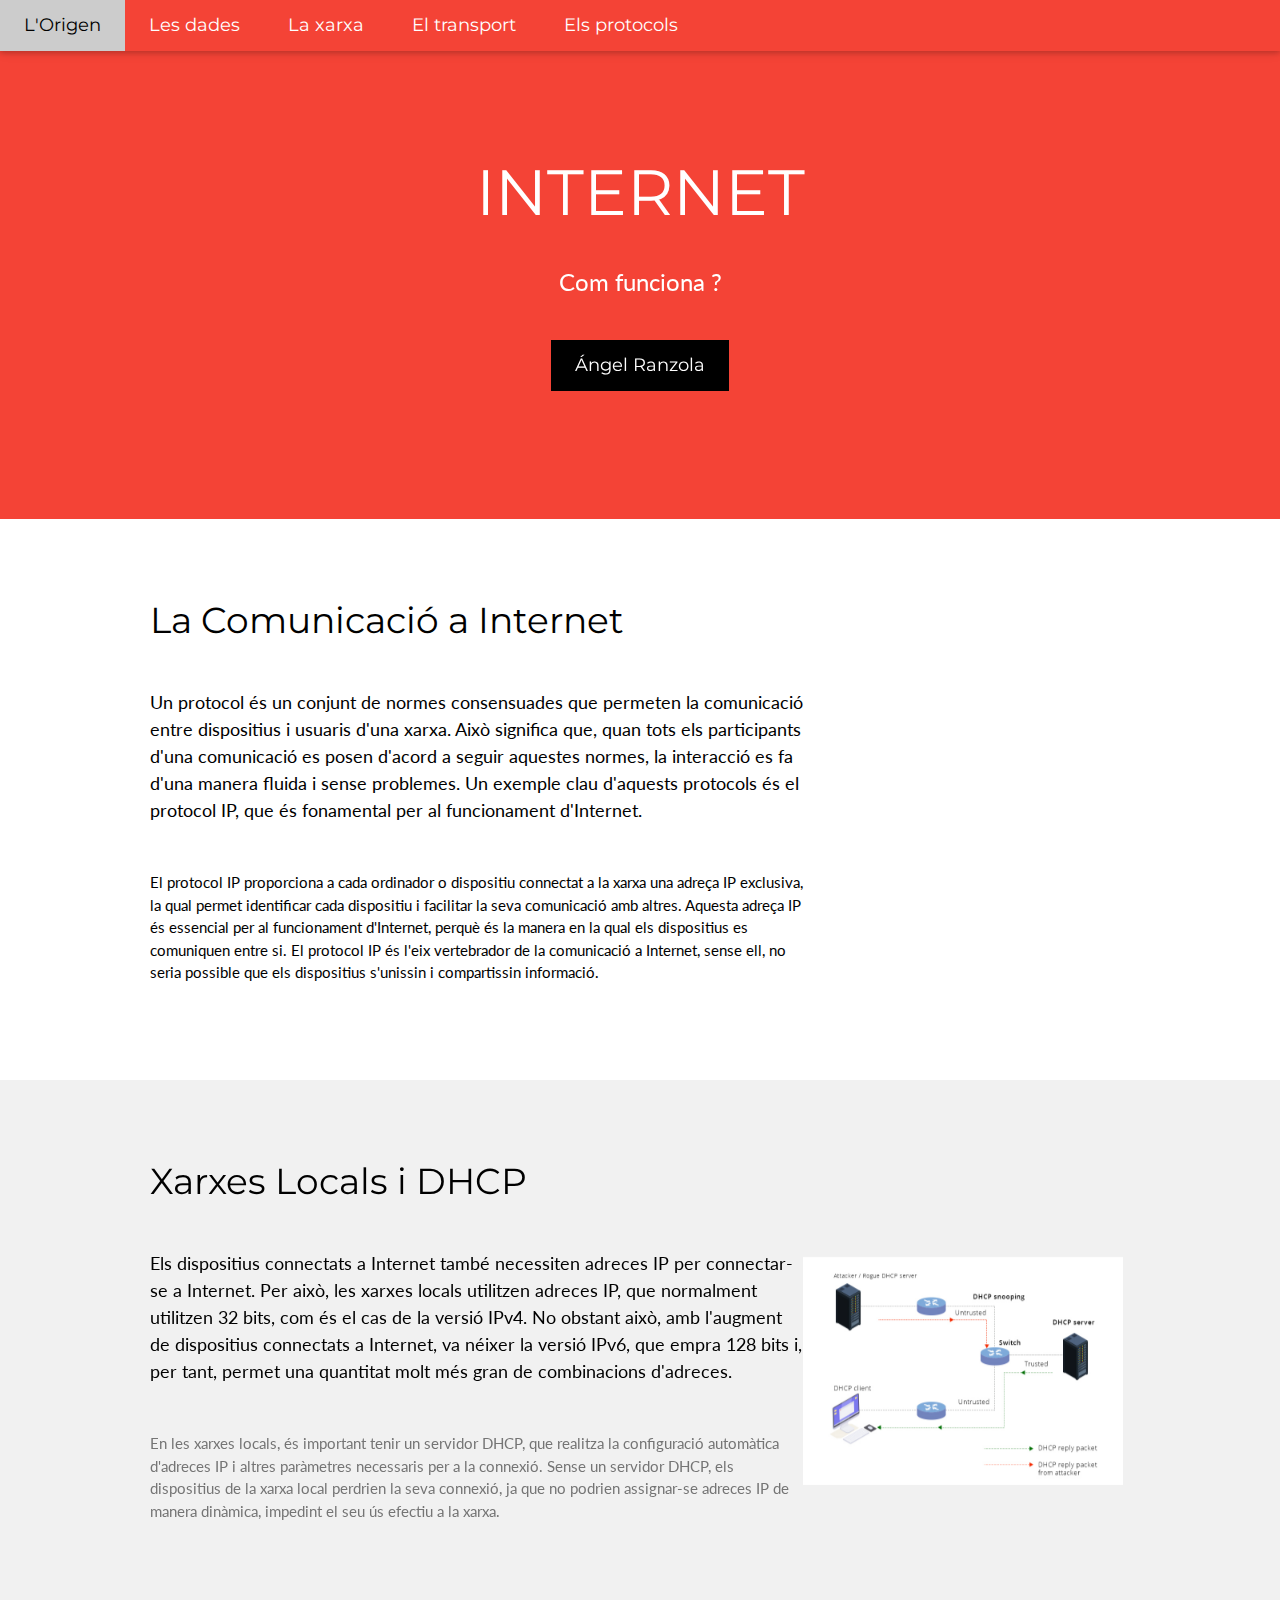
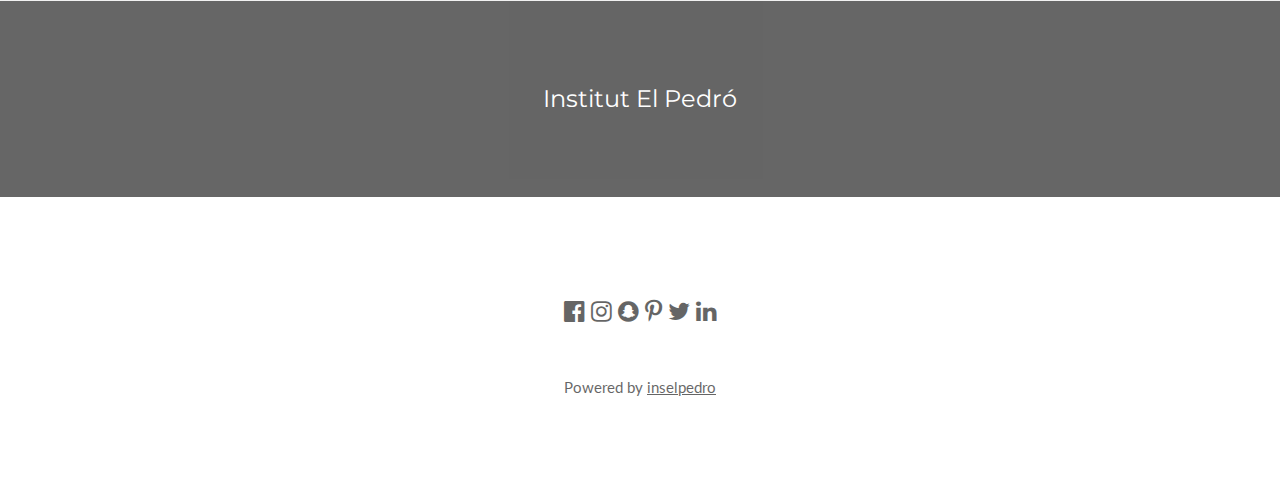
<file: Xarxa.html>
<!DOCTYPE html>
<html lang="en">
  <head>
    <title>W3.CSS Template</title>
    <meta charset="UTF-8" />
    <meta name="viewport" content="width=device-width, initial-scale=1" />
    <link rel="stylesheet" href="https://www.w3schools.com/w3css/4/w3.css" />
    <link
      rel="stylesheet"
      href="https://fonts.googleapis.com/css?family=Lato"
    />
    <link
      rel="stylesheet"
      href="https://fonts.googleapis.com/css?family=Montserrat"
    />
    <link
      rel="stylesheet"
      href="https://cdnjs.cloudflare.com/ajax/libs/font-awesome/4.7.0/css/font-awesome.min.css"
    />
    <style>
      body,
      h1,
      h2,
      h3,
      h4,
      h5,
      h6 {
        font-family: "Lato", sans-serif;
      }
      .w3-bar,
      h1,
      button {
        font-family: "Montserrat", sans-serif;
      }
      .fa-anchor,
      .fa-coffee {
        font-size: 200px;
      }
    </style>
  </head>
  <body>
    <!-- Navbar -->
    <div class="w3-top">
      <div class="w3-bar w3-red w3-card w3-left-align w3-large">
        <a
          class="w3-bar-item w3-button w3-hide-medium w3-hide-large w3-right w3-padding-large w3-hover-white w3-large w3-red"
          href="javascript:void(0);"
          onclick="myFunction()"
          title="Toggle Navigation Menu"
          ><i class="fa fa-bars"></i
        ></a>
        <a
          href="index.html"
          class="w3-bar-item w3-button w3-padding-large w3-white"
          >L'Origen</a
        >
        <a
          href="Dades.html"
          class="w3-bar-item w3-button w3-hide-small w3-padding-large w3-hover-white"
          >Les dades</a
        >
        <a
          href="Xarxa.html"
          class="w3-bar-item w3-button w3-hide-small w3-padding-large w3-hover-white"
          >La xarxa</a
        >
        <a
          href="Transport.html"
          class="w3-bar-item w3-button w3-hide-small w3-padding-large w3-hover-white"
          >El transport</a
        >
        <a
          href="Protocols.html"
          class="w3-bar-item w3-button w3-hide-small w3-padding-large w3-hover-white"
          >Els protocols</a
        >
      </div>

      <!-- Navbar on small screens -->
      <div
        id="navDemo"
        class="w3-bar-block w3-white w3-hide w3-hide-large w3-hide-medium w3-large"
      >
        <a href="Dades.html" class="w3-bar-item w3-button w3-padding-large"
          >Les dades</a
        >
        <a href="Xarxa.html" class="w3-bar-item w3-button w3-padding-large"
          >La xarxa</a
        >
        <a href="Transport.html" class="w3-bar-item w3-button w3-padding-large"
          >El transport</a
        >
        <a href="Protocols.html" class="w3-bar-item w3-button w3-padding-large"
          >Els protocols</a
        >
      </div>
    </div>

    <!-- Header -->
    <header class="w3-container w3-red w3-center" style="padding: 128px 16px">
      <h1 class="w3-margin w3-jumbo">INTERNET</h1>
      <p class="w3-xlarge">Com funciona ?</p>
      <button
        class="w3-button w3-black w3-padding-large w3-large w3-margin-top"
      >
        Ángel Ranzola
      </button>
    </header>

    <!-- First Grid -->
    <div class="w3-row-padding w3-padding-64 w3-container">
      <div class="w3-content">
        <div class="w3-twothird">
          <h1>La Comunicació a Internet
          </h1>
          <h5 class="w3-padding-32">
            Un protocol és un conjunt de normes consensuades que permeten la comunicació entre dispositius i usuaris d'una xarxa. Això significa que, quan tots els participants d'una comunicació es posen d'acord a seguir aquestes normes, la interacció es fa d'una manera fluida i sense problemes. Un exemple clau d'aquests protocols és el protocol IP, que és fonamental per al funcionament d'Internet.


          </h5>

          <p class="w3-text-black">
            El protocol IP proporciona a cada ordinador o dispositiu connectat a la xarxa una adreça IP exclusiva, la qual permet identificar cada dispositiu i facilitar la seva comunicació amb altres. Aquesta adreça IP és essencial per al funcionament d'Internet, perquè és la manera en la qual els dispositius es comuniquen entre si. El protocol IP és l'eix vertebrador de la comunicació a Internet, sense ell, no seria possible que els dispositius s'unissin i compartissin informació.
          </p>
        </div>
<br><br><br><br><br>
        <div class="w3-third w3-center">
          <iframe width="560" height="315" src="https://www.youtube.com/embed/5o8CwafCxnU?si=1G_QqK4LEqz5dXDh" title="YouTube video player" frameborder="0" allow="accelerometer; autoplay; clipboard-write; encrypted-media; gyroscope; picture-in-picture; web-share" referrerpolicy="strict-origin-when-cross-origin" allowfullscreen></iframe>
        </div>
      </div>
    </div>

    <!-- Second Grid -->
    <div class="w3-row-padding w3-light-grey w3-padding-64 w3-container">
      <div class="w3-content">
        <div class="w3-third w3-center">
        </div>
        <div class="w3-twothird">
          <h1>Xarxes Locals i DHCP
          </h1>
          <h5 class="w3-padding-32">
            Els dispositius connectats a Internet també necessiten adreces IP per connectar-se a Internet. Per això, les xarxes locals utilitzen adreces IP, que normalment utilitzen 32 bits, com és el cas de la versió IPv4. No obstant això, amb l'augment de dispositius connectats a Internet, va néixer la versió IPv6, que empra 128 bits i, per tant, permet una quantitat molt més gran de combinacions d'adreces.

          </h5>

          <p class="w3-text-grey">
            En les xarxes locals, és important tenir un servidor DHCP, que realitza la configuració automàtica d'adreces IP i altres paràmetres necessaris per a la connexió. Sense un servidor DHCP, els dispositius de la xarxa local perdrien la seva connexió, ja que no podrien assignar-se adreces IP de manera dinàmica, impedint el seu ús efectiu a la xarxa.

          </p>
        </div>
        <div class= "espaiat">
          <br><br><br><br><br>
          <img src="imatge/dhcp.jpg"
          width="320">    
      </div>
    </div>
  </div>

    <div class="w3-container w3-black w3-center w3-opacity w3-padding-64">
      <h1 class="w3-margin w3-xlarge">Institut El Pedró</h1>
    </div>

    <!-- Footer -->
    <footer class="w3-container w3-padding-64 w3-center w3-opacity">
      <div class="w3-xlarge w3-padding-32">
        <i class="fa fa-facebook-official w3-hover-opacity"></i>
        <i class="fa fa-instagram w3-hover-opacity"></i>
        <i class="fa fa-snapchat w3-hover-opacity"></i>
        <i class="fa fa-pinterest-p w3-hover-opacity"></i>
        <i class="fa fa-twitter w3-hover-opacity"></i>
        <i class="fa fa-linkedin w3-hover-opacity"></i>
      </div>
      <p>
        Powered by
        <a href="https://agora.xtec.cat/ieslescala/" target="_blank"
          >inselpedro</a
        >
      </p>
    </footer>

    <script>
      // Used to toggle the menu on small screens when clicking on the menu button
      function myFunction() {
        var x = document.getElementById("navDemo");
        if (x.className.indexOf("w3-show") == -1) {
          x.className += " w3-show";
        } else {
          x.className = x.className.replace(" w3-show", "");
        }
      }
    </script>
  </body>
</html>
</file>
<file: styles.css>
h1 {
  text-decoration: underline;
}

.espaiat{
  padding: 30px
}
</file>
